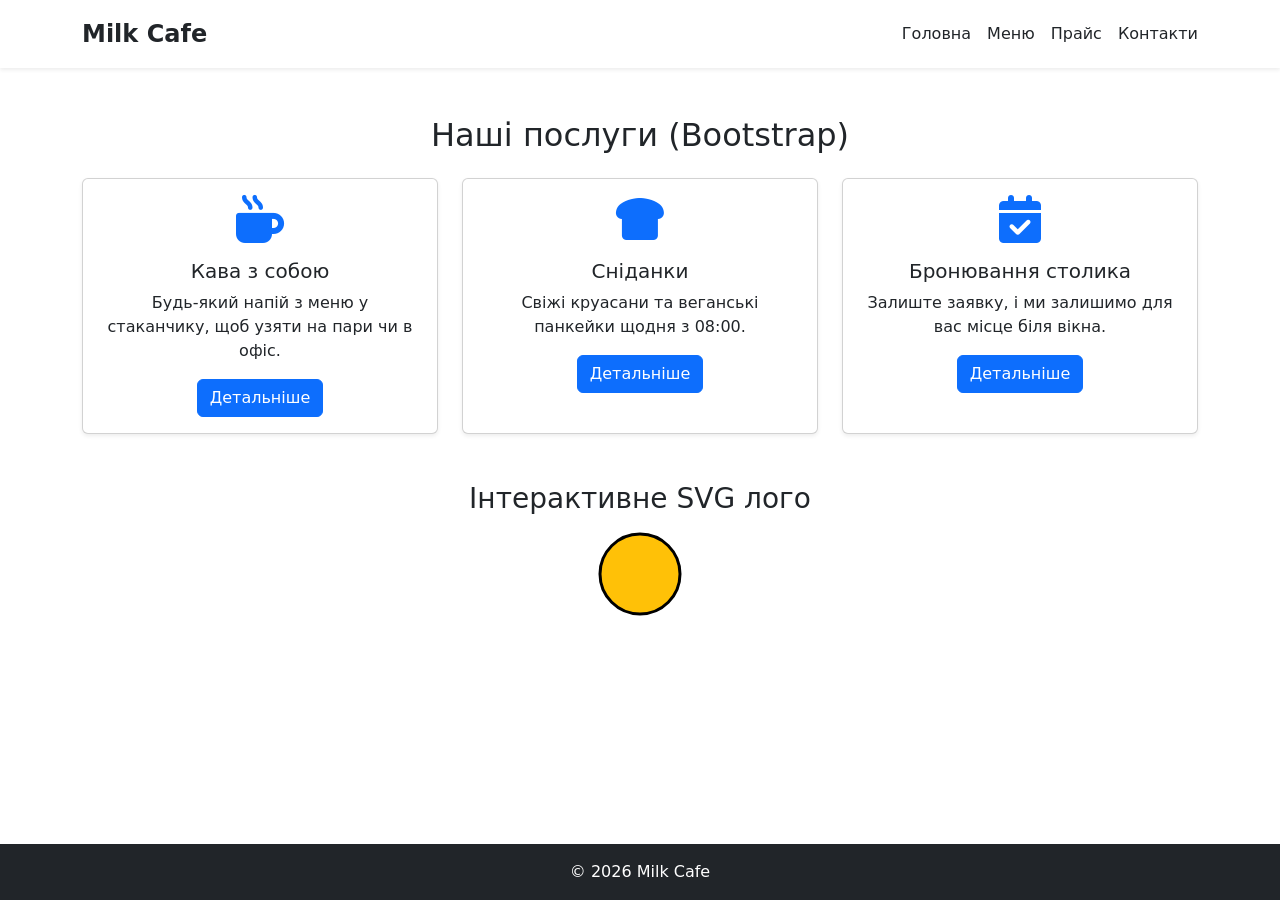
<file: bootstrap-demo.html>
<!DOCTYPE html>
<html lang="uk">
<head>
    <meta charset="UTF-8">
    <meta name="viewport" content="width=device-width, initial-scale=1.0">
    <title>Послуги - Milk Cafe</title>

    <link href="https://cdn.jsdelivr.net/npm/bootstrap@5.3.0/dist/css/bootstrap.min.css" rel="stylesheet">
    <link rel="stylesheet" href="https://cdnjs.cloudflare.com/ajax/libs/font-awesome/6.4.0/css/all.min.css">
    <link rel="stylesheet" href="bootstrap-demo.css">
</head>

<body class="d-flex flex-column min-vh-100">

    <header class="bg-white shadow-sm">
        <nav class="container d-flex justify-content-between align-items-center py-3">
            <a href="index.html" class="fw-bold fs-4 text-dark text-decoration-none">Milk Cafe</a>
            <div class="d-flex gap-3">
                <a href="index.html" class="text-dark text-decoration-none">Головна</a>
                <a href="menu.html" class="text-dark text-decoration-none">Меню</a>
                <a href="price.html" class="text-dark text-decoration-none">Прайс</a>
                <a href="contacts.html" class="text-dark text-decoration-none">Контакти</a>
            </div>
        </nav>
    </header>

    <main>
        <div class="container mt-5">
            <h2 class="text-center mb-4">Наші послуги (Bootstrap)</h2>

            <div class="row">
                <div class="col-12 col-md-4">
                    <div class="card h-100 shadow-sm">
                        <div class="card-body text-center">
                            <i class="fa-solid fa-mug-hot fa-3x text-primary mb-3"></i>
                            <h5 class="card-title">Кава з собою</h5>
                            <p class="card-text">Будь-який напій з меню у стаканчику, щоб узяти на пари чи в офіс.</p>
                            <a href="menu.html" class="btn btn-primary">Детальніше</a>
                        </div>
                    </div>
                </div>

                <div class="col-12 col-md-4">
                    <div class="card h-100 shadow-sm">
                        <div class="card-body text-center">
                            <i class="fa-solid fa-bread-slice fa-3x text-primary mb-3"></i>
                            <h5 class="card-title">Сніданки</h5>
                            <p class="card-text">Свіжі круасани та веганські панкейки щодня з 08:00.</p>
                            <a href="menu.html" class="btn btn-primary">Детальніше</a>
                        </div>
                    </div>
                </div>

                <div class="col-12 col-md-4">
                    <div class="card h-100 shadow-sm">
                        <div class="card-body text-center">
                            <i class="fa-solid fa-calendar-check fa-3x text-primary mb-3"></i>
                            <h5 class="card-title">Бронювання столика</h5>
                            <p class="card-text">Залиште заявку, і ми залишимо для вас місце біля вікна.</p>
                            <a href="contacts.html" class="btn btn-primary">Детальніше</a>
                        </div>
                    </div>
                </div>
            </div>
        </div>

        <div class="container text-center mt-5">
            <h3>Інтерактивне SVG лого</h3>
            <svg class="my-svg-icon" width="100" height="100" viewBox="0 0 100 100">
                <circle cx="50" cy="50" r="40" stroke="black" stroke-width="3" fill="#ffc107" />
            </svg>
        </div>
    </main>

    <footer class="mt-auto bg-dark text-white p-3 text-center">
        &copy; 2026 Milk Cafe
    </footer>

    <script src="https://cdn.jsdelivr.net/npm/bootstrap@5.3.0/dist/js/bootstrap.bundle.min.js"></script>
</body>
</html>
</file>
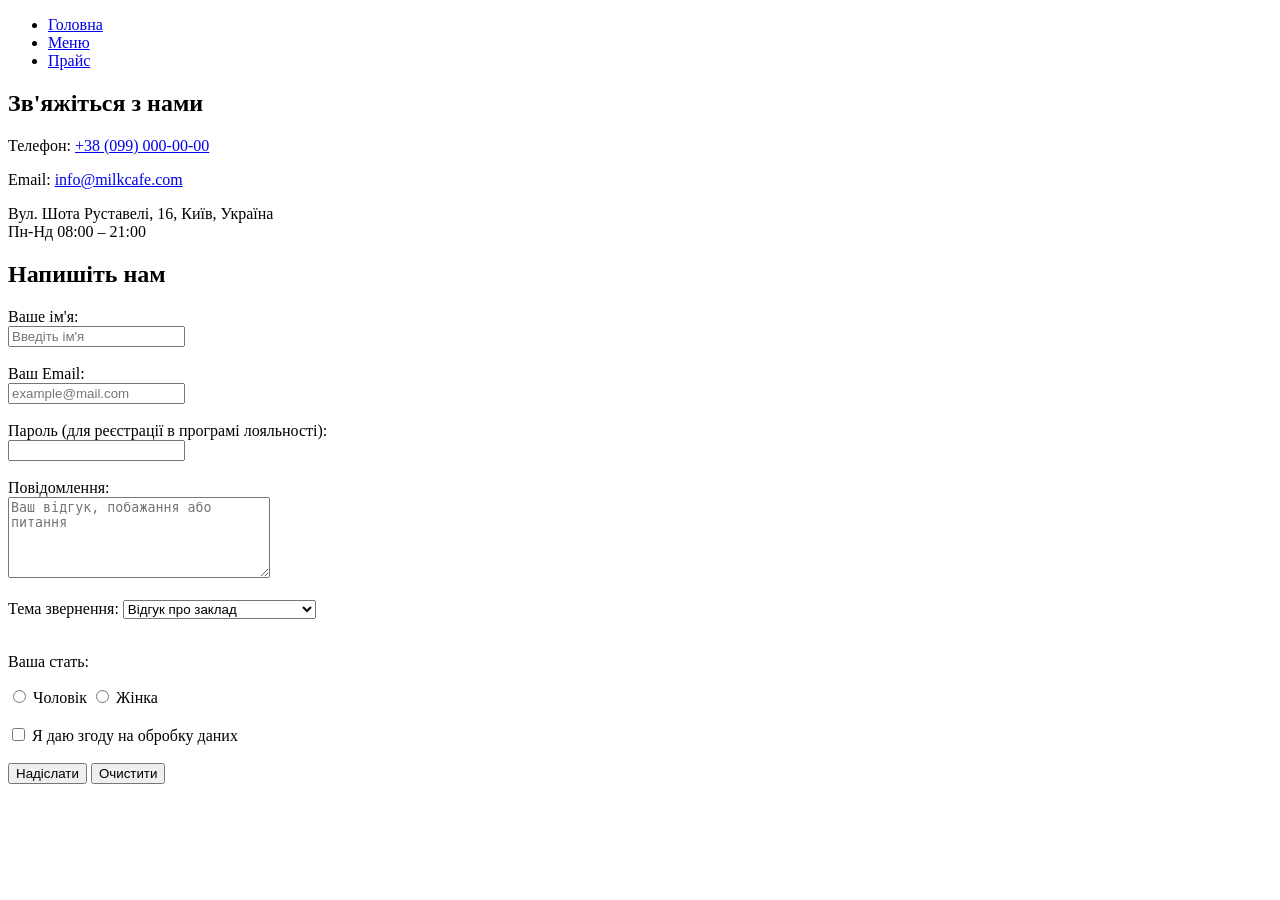
<file: contacts.html>
<!DOCTYPE html>
<html lang="uk">
<head>
    <meta charset="UTF-8">
    <meta name="viewport" content="width=device-width, initial-scale=1.0">
    <title>Контакти - Milk Cafe</title>
</head>
<body>

    <header>
        <nav>
            <ul>
                <li><a href="index.html">Головна</a></li>
                <li><a href="menu.html">Меню</a></li>
                <li><a href="price.html">Прайс</a></li>
            </ul>
        </nav>
    </header>

    <main>
        <section>
            <h2>Зв'яжіться з нами</h2>
            <p>
                Телефон: <a href="tel:+380990000000">+38 (099) 000-00-00</a>
            </p>
            <p>
                Email: <a href="mailto:info@milkcafe.com">info@milkcafe.com</a>
            </p>
            <p>
                Вул. Шота Руставелі, 16, Київ, Україна<br>
                Пн-Нд 08:00 – 21:00
            </p>
        </section>
       
        <section>
            <h2>Напишіть нам</h2>
            <form action="#" method="POST">

                <div>
                    <label for="username">Ваше ім'я:</label><br>
                    <input type="text" id="username" name="username" placeholder="Введіть ім'я" required>
                </div>
                <br>

                <div>
                    <label for="useremail">Ваш Email:</label><br>
                    <input type="email" id="useremail" name="useremail" placeholder="example@mail.com" required>
                </div>
                <br>

                <div>
                    <label for="userpass">Пароль (для реєстрації в програмі лояльності):</label><br>
                    <input type="password" id="userpass" name="password">
                </div>
                <br>

                <div>
                    <label for="message">Повідомлення:</label><br>
                    <textarea id="message" name="message" rows="5" cols="30" placeholder="Ваш відгук, побажання або питання"></textarea>
                </div>
                <br>

                <div>
                    <label for="topic">Тема звернення:</label>
                    <select id="topic" name="topic">
                        <option value="feedback">Відгук про заклад</option>
                        <option value="booking">Бронювання столика</option>
                        <option value="support">Техпідтримка сайту</option>
                        <option value="sales">Співпраця / оптові закупівлі</option>
                        <option value="other">Інше</option>
                    </select>
                </div>
                <br>

                <div>
                    <p>Ваша стать:</p>
                    <input type="radio" id="male" name="gender" value="male">
                    <label for="male">Чоловік</label>

                    <input type="radio" id="female" name="gender" value="female">
                    <label for="female">Жінка</label>
                </div>
                <br>

                <div>
                    <input type="checkbox" id="agree" name="agree" required>
                    <label for="agree">Я даю згоду на обробку даних</label>
                </div>
                <br>

                <button type="submit">Надіслати</button>
                <button type="reset">Очистити</button>
            </form>
        </section>
    </main>

</body>
</html>
</file>
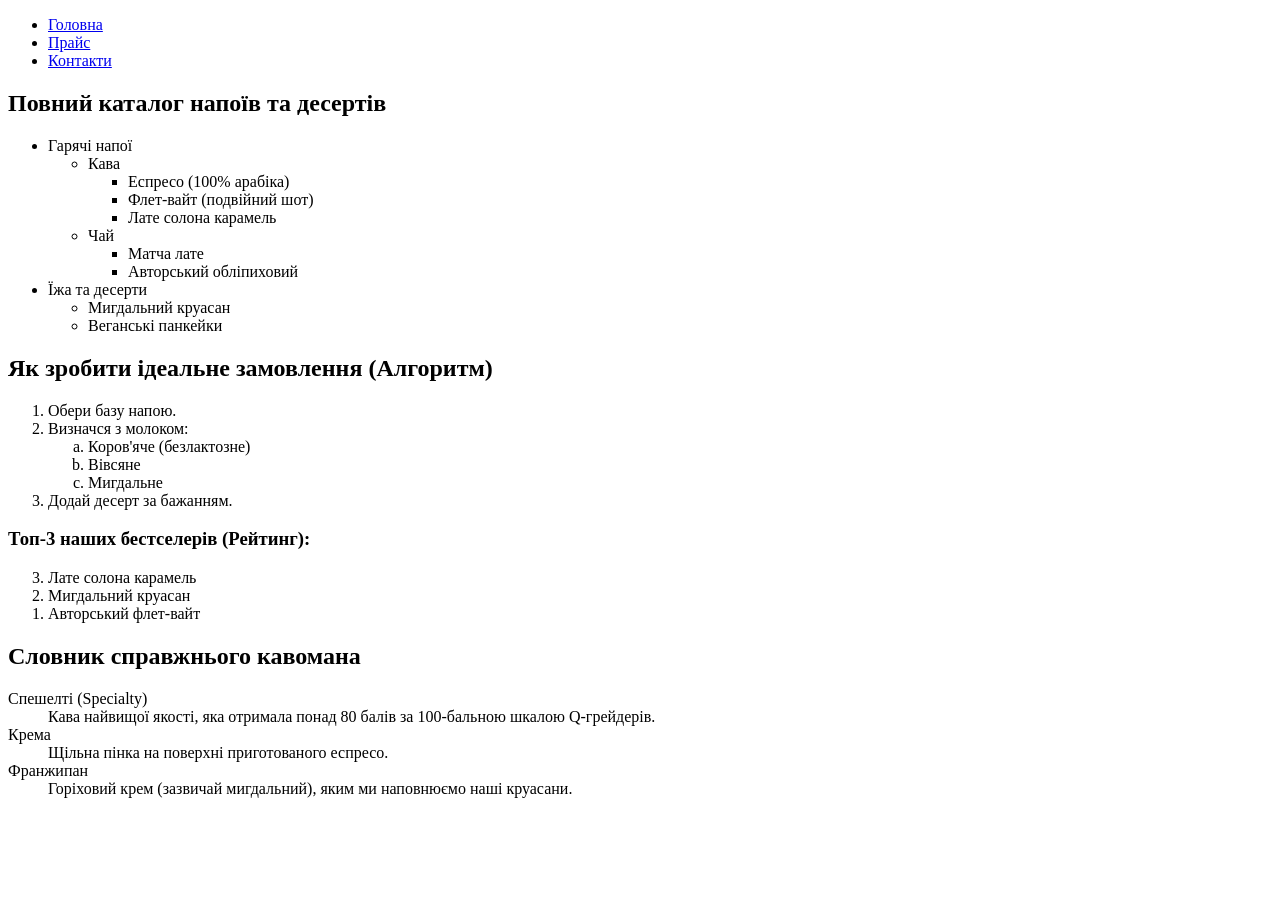
<file: menu.html>
<!DOCTYPE html>
<html lang="uk">
<head>
    <meta charset="UTF-8">
    <meta name="viewport" content="width=device-width, initial-scale=1.0">
    <title>Контакти - Milk Cafe</title>
</head>
<body>

    <header>
        <nav>
            <ul>
                <li><a href="index.html">Головна</a></li>
                <li><a href="price.html">Прайс</a></li>
                <li><a href="contacts.html">Контакти</a></li>
            </ul>
        </nav>
    </header>

<main>
        <section>
            <h2>Повний каталог напоїв та десертів</h2>
            <ul>
                <li>Гарячі напої
                    <ul>
                        <li>Кава
                            <ul>
                                <li>Еспресо (100% арабіка)</li>
                                <li>Флет-вайт (подвійний шот)</li>
                                <li>Лате солона карамель</li>
                            </ul>
                        </li>
                        <li>Чай
                            <ul>
                                <li>Матча лате</li>
                                <li>Авторський обліпиховий</li>
                            </ul>
                        </li>
                    </ul>
                </li>
                <li>Їжа та десерти
                    <ul>
                        <li>Мигдальний круасан</li>
                        <li>Веганські панкейки</li>
                    </ul>
                </li>
            </ul>
        </section>

        <section>
            <h2>Як зробити ідеальне замовлення (Алгоритм)</h2>
            <ol>
                <li>Обери базу напою.</li>
                <li>Визначся з молоком:
                    <ol type="a">
                        <li>Коров'яче (безлактозне)</li>
                        <li>Вівсяне</li>
                        <li>Мигдальне</li>
                    </ol>
                </li>
                <li>Додай десерт за бажанням.</li>
            </ol>

            <h3>Топ-3 наших бестселерів (Рейтинг):</h3>
            <ol reversed start="3">
                <li>Лате солона карамель</li>
                <li>Мигдальний круасан</li>
                <li>Авторський флет-вайт</li>
            </ol>
        </section>

        <section>
            <h2>Словник справжнього кавомана</h2>
            <dl>
                <dt>Спешелті (Specialty)</dt>
                <dd>Кава найвищої якості, яка отримала понад 80 балів за 100-бальною шкалою Q-грейдерів.</dd>
                
                <dt>Крема</dt>
                <dd>Щільна пінка на поверхні приготованого еспресо.</dd>
                
                <dt>Франжипан</dt>
                <dd>Горіховий крем (зазвичай мигдальний), яким ми наповнюємо наші круасани.</dd>
            </dl>
        </section>
    </main>

</body>
</html>
</file>
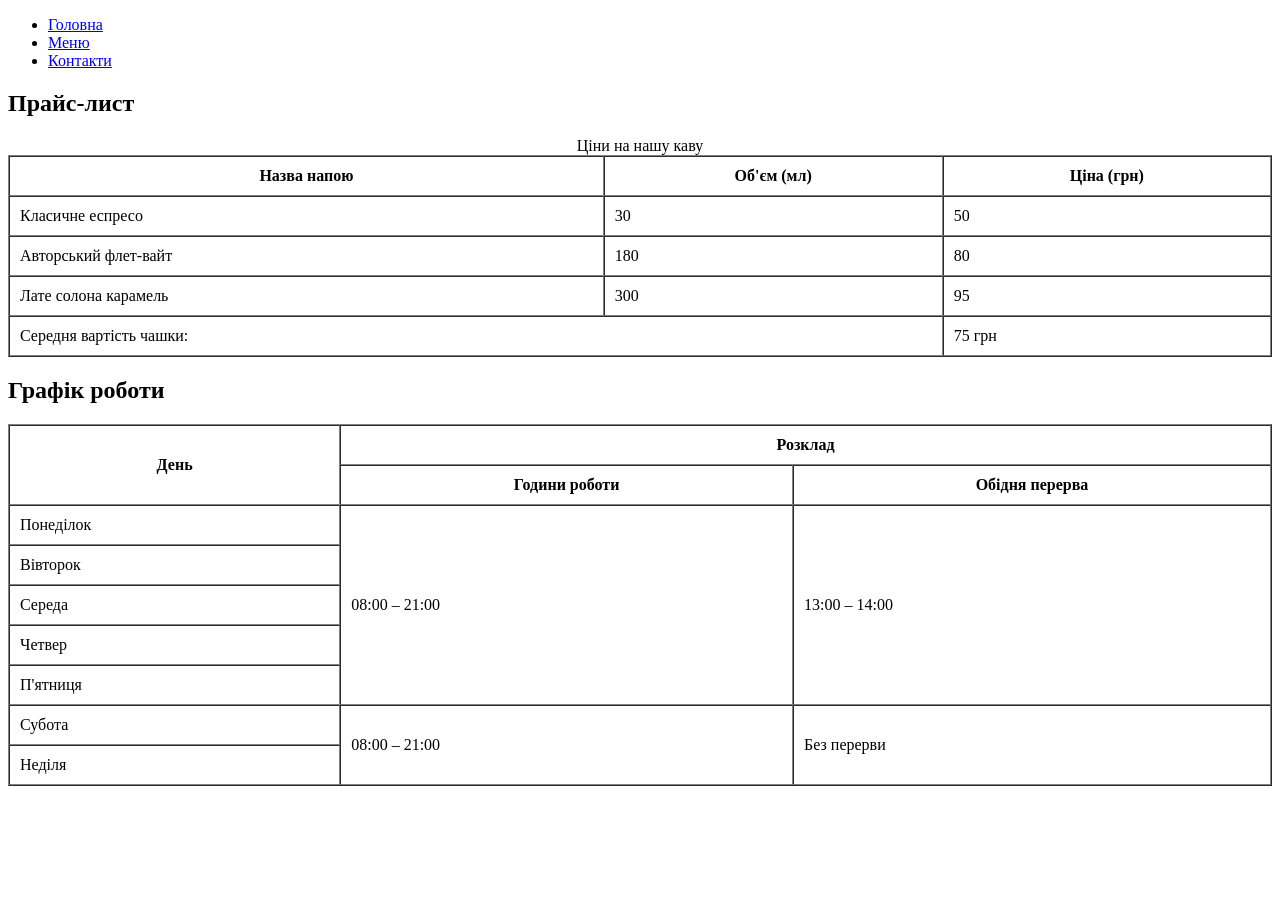
<file: price.html>
<!DOCTYPE html>
<html lang="uk">
<head>
    <meta charset="UTF-8">
    <meta name="viewport" content="width=device-width, initial-scale=1.0">
    <title>Прайс-лист - Milk Cafe</title>
</head>
<body>

    <header>
        <nav>
            <ul>
                <li><a href="index.html">Головна</a></li>
                <li><a href="menu.html">Меню</a></li>
                <li><a href="contacts.html">Контакти</a></li>
            </ul>
        </nav>
    </header>

    <main>
        <section>
            <h2>Прайс-лист</h2>
            <table border="1" width="100%" cellpadding="10" cellspacing="0">
                <caption>Ціни на нашу каву</caption>
                <thead>
                    <tr>
                        <th>Назва напою</th>
                        <th>Об'єм (мл)</th>
                        <th>Ціна (грн)</th>
                    </tr>
                </thead>
                <tbody>
                    <tr>
                        <td>Класичне еспресо</td>
                        <td>30</td>
                        <td>50</td>
                    </tr>
                    <tr>
                        <td>Авторський флет-вайт</td>
                        <td>180</td>
                        <td>80</td>
                    </tr>
                    <tr>
                        <td>Лате солона карамель</td>
                        <td>300</td>
                        <td>95</td>
                    </tr>
                </tbody>
                <tfoot>
                    <tr>
                        <td colspan="2">Середня вартість чашки:</td>
                        <td>75 грн</td>
                    </tr>
                </tfoot>
            </table>
        </section>

        <section>
            <h2>Графік роботи</h2>
            <table border="1" width="100%" cellpadding="10" cellspacing="0">
                <thead>
                    <tr>
                        <th rowspan="2">День</th>
                        <th colspan="2">Розклад</th>
                    </tr>
                    <tr>
                        <th>Години роботи</th>
                        <th>Обідня перерва</th>
                    </tr>
                </thead>
                <tbody>
                    <tr>
                        <td>Понеділок</td>
                        <td rowspan="5">08:00 – 21:00</td>
                        <td rowspan="5">13:00 – 14:00</td>
                    </tr>
                    <tr>
                        <td>Вівторок</td>
                    </tr>
                    <tr>
                        <td>Середа</td>
                    </tr>
                    <tr>
                        <td>Четвер</td>
                    </tr>
                    <tr>
                        <td>П'ятниця</td>
                    </tr>
                    <tr>
                        <td>Субота</td>
                        <td rowspan="2">08:00 – 21:00</td>
                        <td rowspan="2">Без перерви</td>
                    </tr>
                    <tr>
                        <td>Неділя</td>
                    </tr>
                </tbody>
            </table>
        </section>
    </main>


</body>
</html>
</file>
